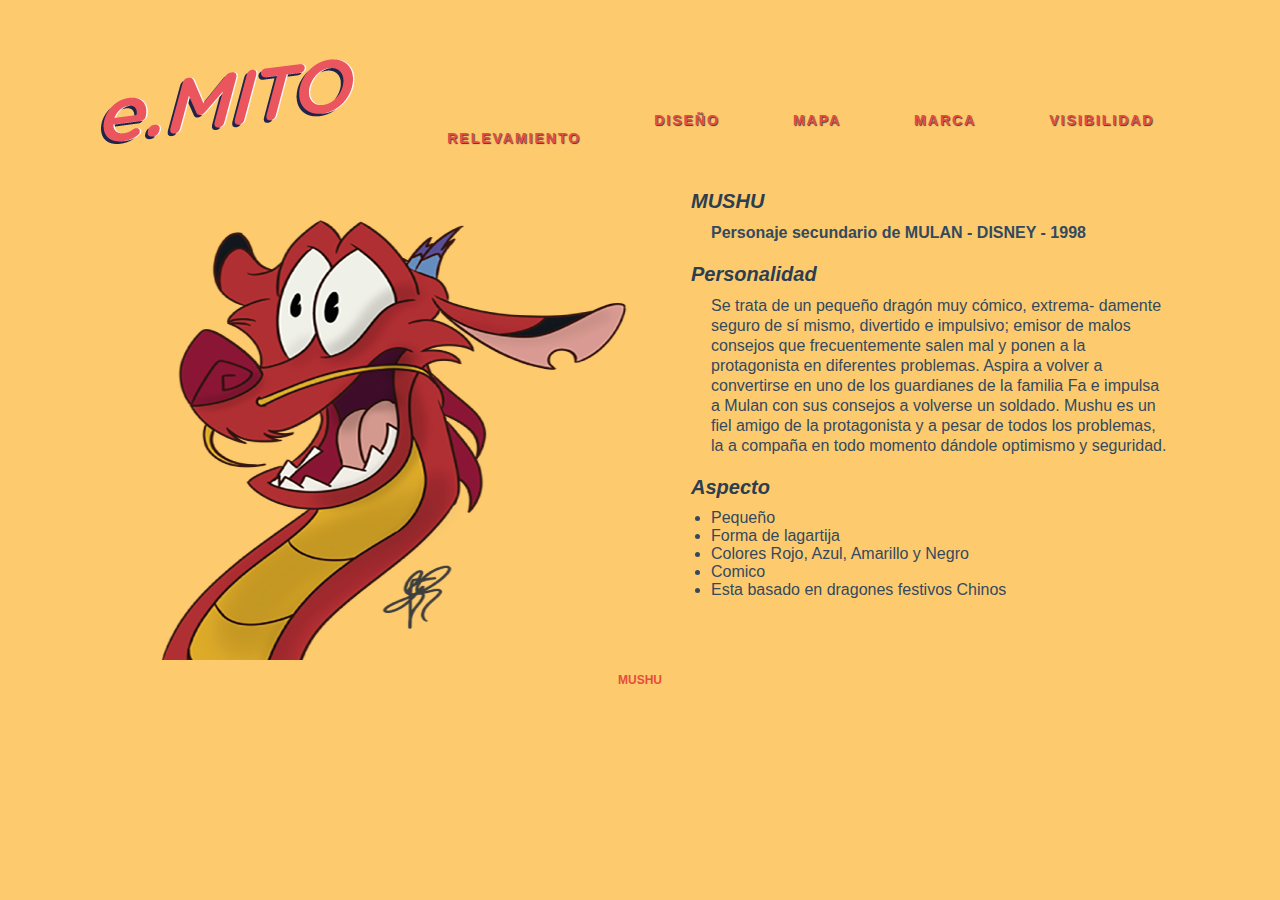
<file: index.html>
<!DOCTYPE html>
<html lang="es">
<head>
	<meta charset="utf-8">
	<title>e-MITO</title>
	<link rel="stylesheet" type="text/css" href="css/estilos.css">
</head>
<body>
	<main>

    <header>
    	<div id="logo">
		<a href="index.html">
    		<img src="img/logo.png" class="logo">
		</a>	
        </div>

        <div id="botones">
        <UL>
        	<LI><a href="visibilidad.html">VISIBILIDAD</a></LI>	
			<LI><a href="marca.html">MARCA</a></LI>	
			<LI><a href="mapa.html">MAPA</a></LI>
            <LI><a href="diseño.html">DISEÑO</a></LI>
			<LI><a href="index.html">RELEVAMIENTO</a></LI>

		</UL>
        </div>
    </header>

    <nav>
	</nav>

	<SECTION id="RELEVAMIENTO">
				<ARTICLE id = "texto">
			<h1> MUSHU </h1>
			<p><spam class="color">Personaje secundario de MULAN - DISNEY - 1998</span></p>


            <h1>Personalidad</h1>
            <p>
            	Se trata de un pequeño dragón muy cómico, extrema- damente seguro de sí mismo, divertido e impulsivo; emisor de malos consejos que frecuentemente salen mal y ponen a la protagonista en diferentes problemas. Aspira a volver a convertirse en uno de los guardianes de la familia Fa e impulsa a Mulan con sus consejos a volverse un soldado.
                Mushu es un fiel amigo de la protagonista y a pesar de todos los problemas, la a compaña en todo momento dándole optimismo y seguridad.
            </p>
             <h1>Aspecto</h1>
             <ul>
            	<li>Pequeño</li> 
            	<li>Forma de lagartija</li> 
            	<li>Colores Rojo, Azul, Amarillo y Negro</li> 
            	<li>Comico</li> 
            	<li>Esta basado en dragones festivos Chinos</li> 
             </ul>
        </ARTICLE>

	</SECTION>

	<FOOTER>
		<ul>
		<li><a href="../MUSHU/index.html">
		MUSHU </a></li> 
	    </ul>
	</FOOTER>

	</main>

</body>
</html>
</file>
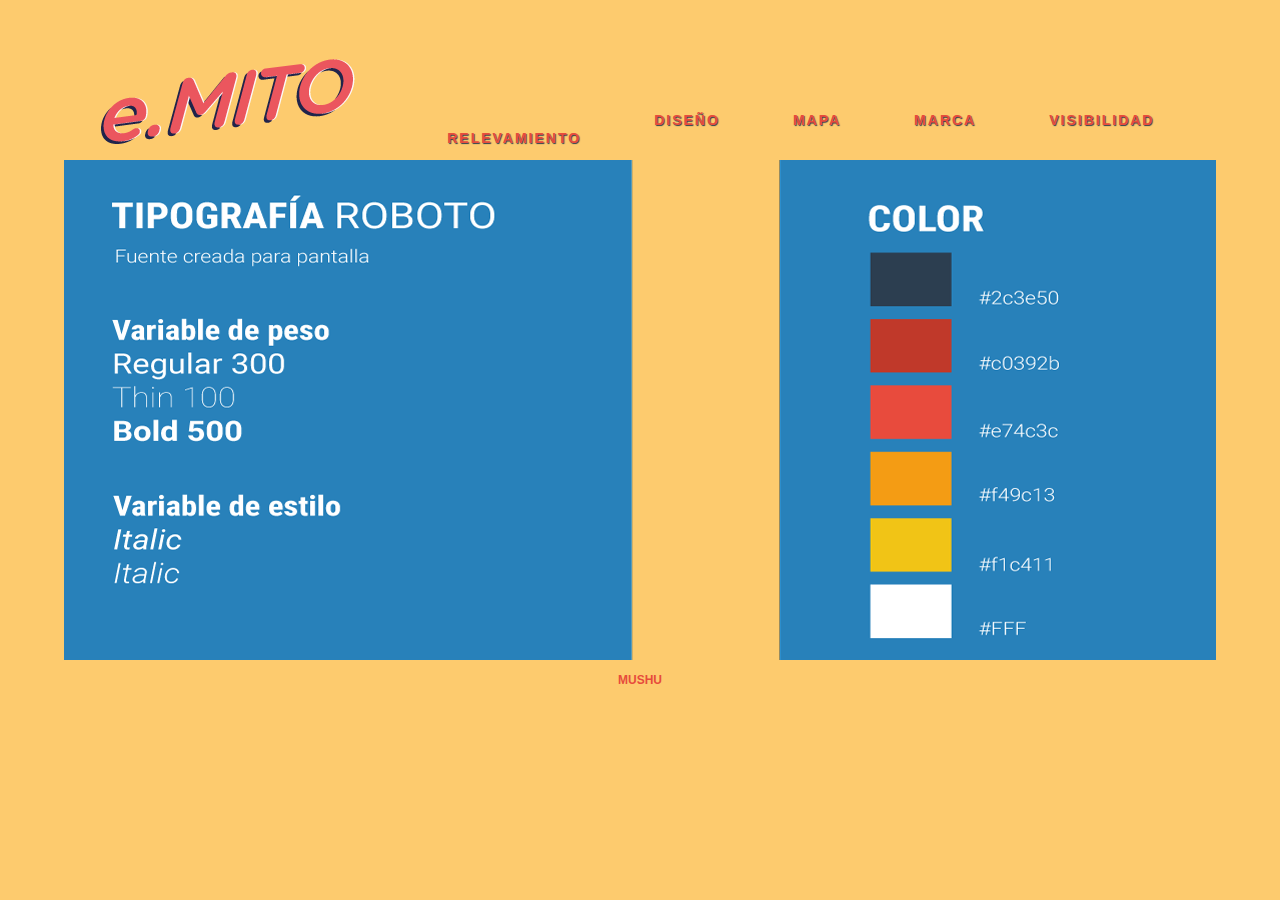
<file: diseño.html>
<!DOCTYPE html>
<html lang="es">
<head>
	<meta charset="utf-8">
	<title>e-MITO</title>
	<link rel="stylesheet" type="text/css" href="css/estilos.css">
</head>
<body>
	<main>

    <header>
    	<div id="logo">
  		<a href="index.html">
    		<img src="img/logo.png" class="logo">
		</a>	
        </div>

        <div id="botones">
        <UL>
        	<LI><a href="visibilidad.html">VISIBILIDAD</a></LI>	
			<LI><a href="marca.html">MARCA</a></LI>	
			<LI><a href="mapa.html">MAPA</a></LI>
            <LI><a href="diseño.html">DISEÑO</a></LI>
			<LI><a href="index.html">RELEVAMIENTO</a></LI>
		</UL>
        </div>
    </header>

    <nav>
	</nav>

	<SECTION id="DISEÑO">

	</SECTION>

	<FOOTER>
		<ul>
		<li><a href="../MUSHU/index.html">
		MUSHU </a></li> 
	    </ul>
	</FOOTER>

	</main>

</body>
</html>
</file>
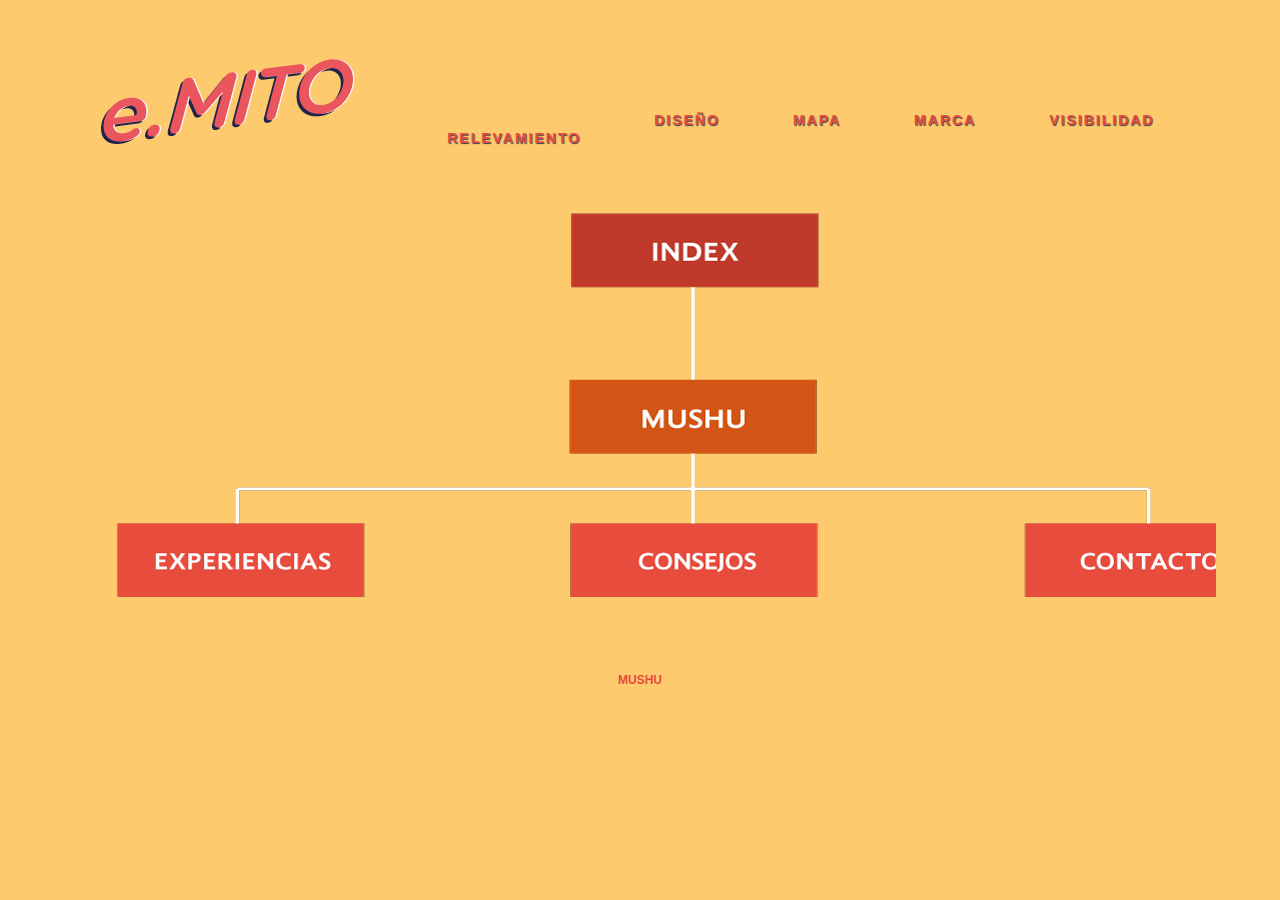
<file: mapa.html>
<!DOCTYPE html>
<html lang="es">
<head>
	<meta charset="utf-8">
	<title>e-MITO</title>
	<link rel="stylesheet" type="text/css" href="css/estilos.css">
</head>
<body>
	<main>

    <header>
    	<div id="logo">
    		<a href="index.html">
    		<img src="img/logo.png" class="logo">
		</a>	
        </div>

        <div id="botones">
        <UL>
        	<LI><a href="visibilidad.html">VISIBILIDAD</a></LI>	
			<LI><a href="marca.html">MARCA</a></LI>	
			<LI><a href="mapa.html">MAPA</a></LI>
            <LI><a href="diseño.html">DISEÑO</a></LI>
			<LI><a href="index.html">RELEVAMIENTO</a></LI>
		</UL>
        </div>
    </header>

    <nav>
	</nav>

	<SECTION id="MAPA">

	</SECTION>

	<FOOTER>
		<ul>
		<li><a href="../MUSHU/index.html">
		MUSHU </a></li> 
	    </ul>
	</FOOTER>

	</main>

</body>
</html>
</file>
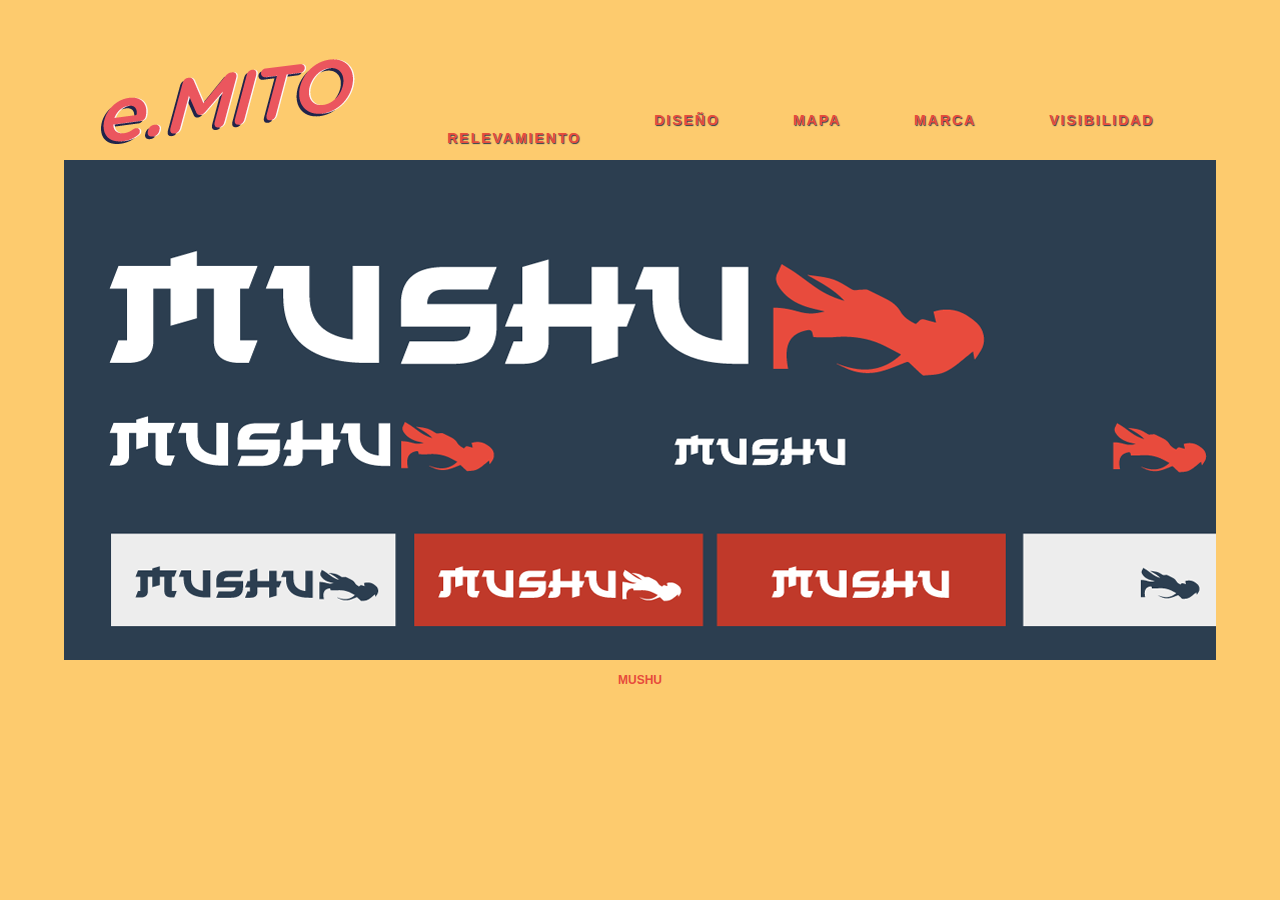
<file: marca.html>
<!DOCTYPE html>
<html lang="es">
<head>
	<meta charset="utf-8">
	<title>e-MITO</title>
	<link rel="stylesheet" type="text/css" href="css/estilos.css">
</head>
<body>
	<main>

    <header>
    	<div id="logo">
    		<a href="index.html">
    		<img src="img/logo.png" class="logo">
		</a>	
        </div>

        <div id="botones">
        <UL>
        	<LI><a href="visibilidad.html">VISIBILIDAD</a></LI>	
			<LI><a href="marca.html">MARCA</a></LI>	
			<LI><a href="mapa.html">MAPA</a></LI>
            <LI><a href="diseño.html">DISEÑO</a></LI>
			<LI><a href="index.html">RELEVAMIENTO</a></LI>
		</UL>
        </div>
    </header>

    <nav>
	</nav>

	<SECTION id="MARCA">

	</SECTION>

	<FOOTER>
		<ul>
		<li><a href="../MUSHU/index.html">
		MUSHU </a></li> 
	    </ul>
	</FOOTER>

	</main>

</body>
</html>
</file>
<file: css/estilos.css>
@import url("https://fonts.googleapis.com/css2?family=Roboto:ital,wght@0,100;0,300;0,400;0,500;0,700;1,100;1,300&display=swap" rel="stylesheet">);

*{
	margin: 0;
	padding: 0;
	box-sizing: border-box;
}

body { background-color: #fdcb6e;
	font-family: 'Roboto', sans-serif;
	display: flex;
}

main {
	width: 90%;
	height: 700px;
	margin: auto;
	margin-top: 30px
}

header {
width:100%;
height: 130px;
background-color:#fdcb6e;
}

#logo {
	float: left;
margin-left: 30px;
margin-top: 24px;
}

#botones {
	padding: 0
}

#botones li {
	display: inline;
}


#botones li a {
	float: right;
	font-size: 14px;
	text-decoration: none;
	color: #e74c3c;
	font-weight: bold;
	text-shadow: 1px 1px 1px #2c3e50;
    letter-spacing: 2px;
	margin-right: 50px;
	position: relative;
    padding: 1%;
	top: 70px;
	cursor: pointer;
	transition: 1s ease; 
}

#botones li a:hover {
	float: right;
	font-size: 14px;
	text-decoration: none;
	color: #fff;
	font-weight: bold;
	text-shadow: 1px 1px 1px #2c3e50;
    letter-spacing: 2px;
	margin-right: 50px;
	position: relative;
    padding: 1%;
	top: 70px;
	cursor: pointer;
	transition: 1s ease; }

section {
width: 100%;
height: 500px;
}

section#RELEVAMIENTO {
	background-image:url(../img/fondo.png)
}

#texto{
   width:500px;
   height:19px;
   float: right; 
   margin-right: 25px;
   position: relative;
   top: 30px;
}

h1{
	font-size: 20px;
	color: #2c3e50;
	margin-bottom: 10px;
	font-style: italic;
	line-height: 1,5;
}

p {	font-size: 16px;
	color: #34495e;
	margin-top: 6px;
	margin-left: 20px;
	margin-right: 20px;
	line-height: 20px;
	font-weight: 300;
	text-align: left;
	margin-bottom: 20px;
}

ul li{
	font-size: 16px;
	color: #34495e;
	margin-left: 20px;
	font-weight: 300;

}

.color{
	font-size: 16px;
	font-weight: bold;
	color: #34495e;
}

.color2 {
	font-style: list.

}

footer{
	width: 100%;
	height: 35px;
}

footer ul li{
	list-style: none;
    margin-left: auto;
	margin-left: auto;
    text-align: center;
    padding: 13px;
    font-size: 12px;
    color: #e74c3c;
}

footer ul li a{
    text-decoration: none;
    font-size: 12px;
    font-weight: bold;
    color: #e74c3c;
    margin-top: 10px;
}

/* EXPERIENCIAS */

section#VISIBILIDAD{
	width: 100%;
	height:600px;
	padding: 10px;
}

.uno{
	width: 33%;
	height:230px;
	margin-bottom:10px;
	float: left;
	margin-left: 150px;
}

.dos{
	width: 33%;
	height:280px;
	float: left;
    margin-left: 150px;
    margin-bottom:10px;
}

.tres{
	width: 33%;
	height:280px;
	float: left;
	margin-left: 150px;
    margin-bottom:10px;
}

.cuatro{
	width: 33%;
	height:280px;
	float: left;
	margin-left: 150px;
	margin-bottom:10px;
}

/* MAPA */

section#MAPA {
	background-image:url(../img/mapa.png)
}

/* MAPA */

section#MARCA {
	background-image:url(../img/marca.png)
}

/* MAPA */

section#DISEÑO {
	background-image:url(../img/diseno.png)
}
</file>
